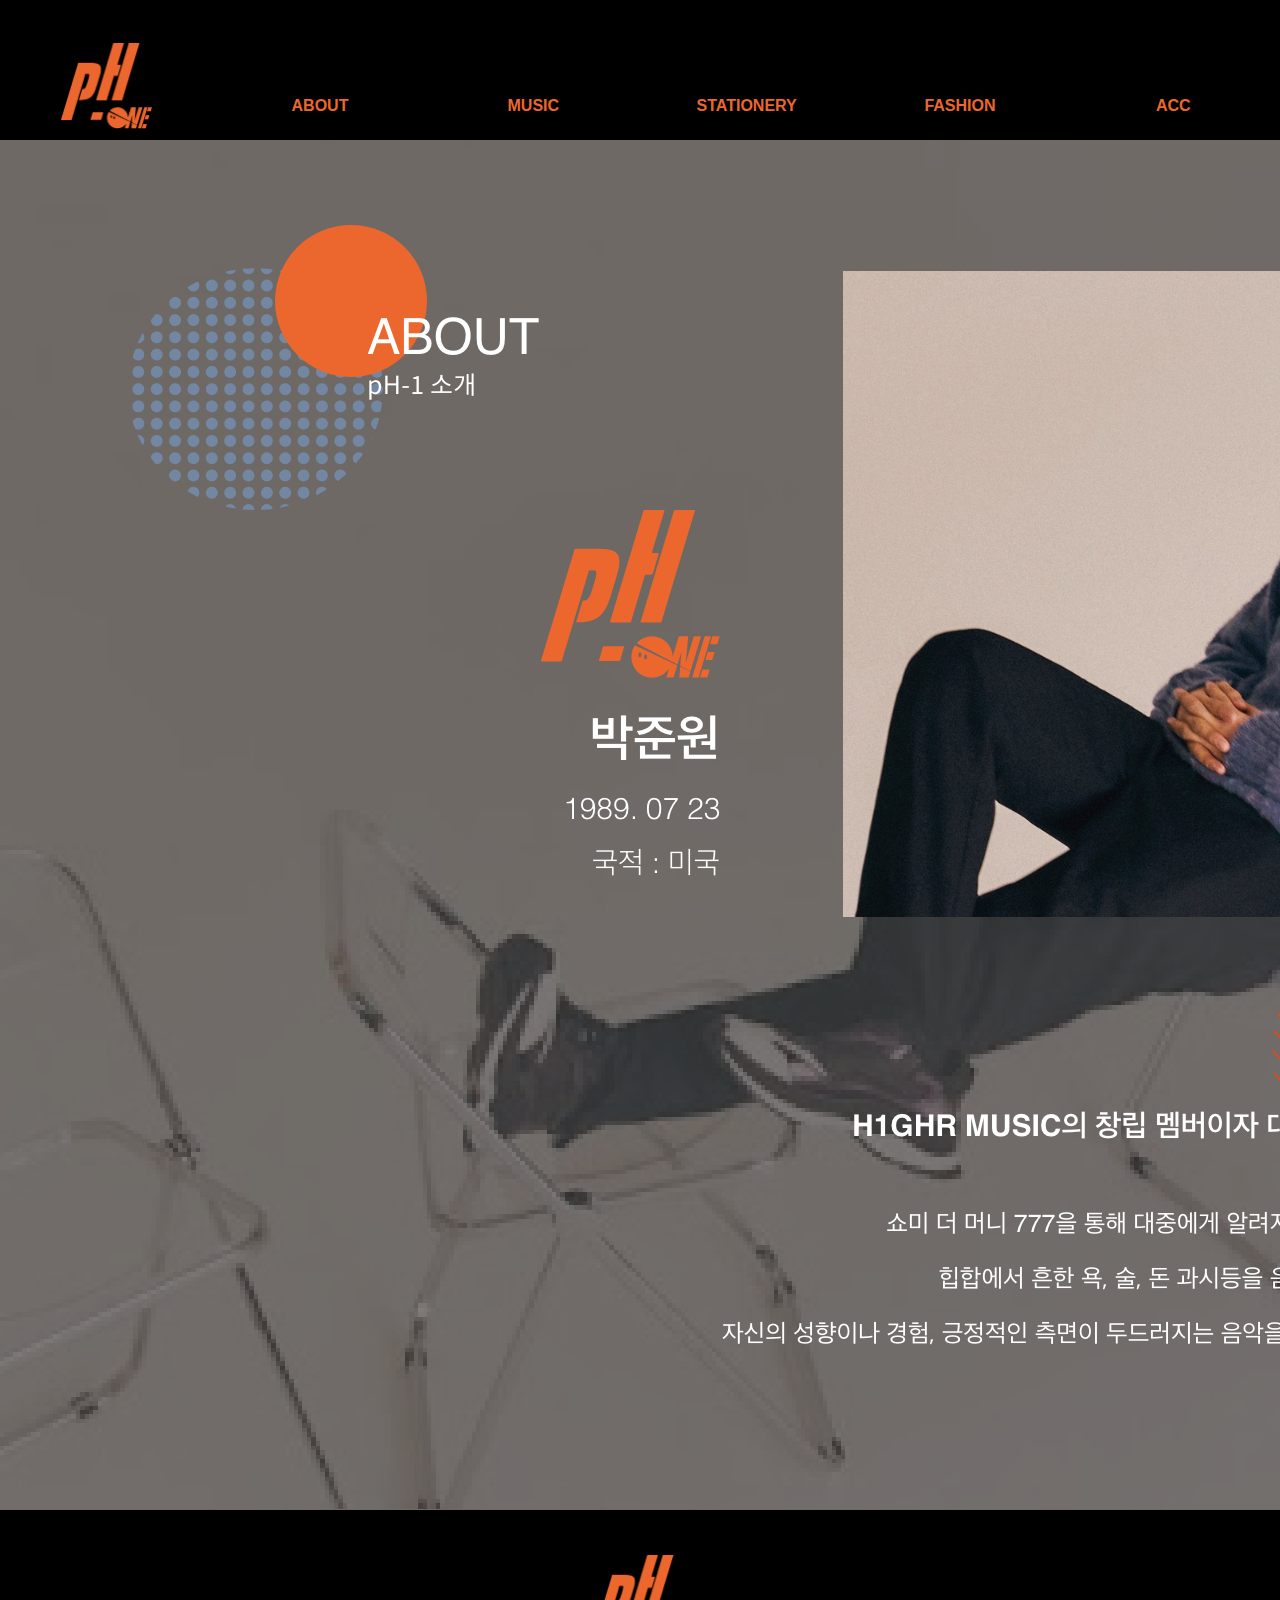
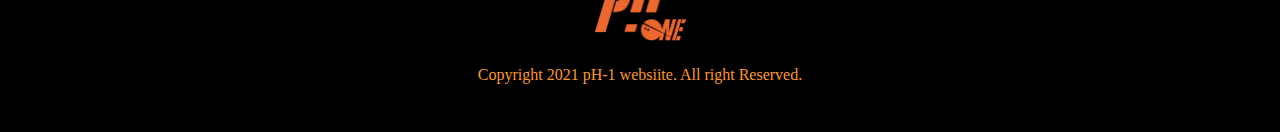
<file: sub1.html>
<!DOCTYPE html>
<html lang="ko" dir="ltr">
  <head>
    <meta charset="utf-8">
    <title>pH-1 ABOUT</title>
    <link rel="stylesheet" href="master1.css">
    <link rel = "preconnect"href = "https://fonts.gstatic.com">
<link href = "https://fonts.googleapis.com/css2? family = Noto + Sans & display = swap"rel = "스타일 시트">
  </head>

  <body>
    <header>
      <nav>
      <ul>
        <li><a href="index.html"><img src="img/00_01.png" alt="pH-1의 로고" width="91px" height="86px"></a></li>
        <li class="top_padding">
        <a href="sub1.html">ABOUT</a></li>
        <li class="top_padding"> <a href="sub2.html"> MUSIC</a></li>
        <li class="top_padding"> <a href="sub3.html">STATIONERY</a></li>
        <li class="top_padding"> <a href="sub4.html">FASHION</a></li>
        <li class="top_padding"> <a href="sub5.html">ACC</a></li>
      </ul>
      </nav>
      </header>


    <section>
      <div class="promotion">
          <div class="prom_img">
            <img src="img/01_01.png">
          <div class="prom1_img">
            <img src="img/01_03.png" alt="">
            <div class="prom2_img">
              <img src="img/01_04.png" alt="">

            </div>

          </div>
          </div>
      </div>

    </section>

    <footer>
    <div class="footer_img">
      <img src="img/00_01.png" alt="pH-1의 로고" width="91px" height="86px">
    </div>
    <div class="footer_text">
      Copyright 2021 pH-1 websiite. All right Reserved.
    </div>
    </footer>
  </body>
</html>
</file>
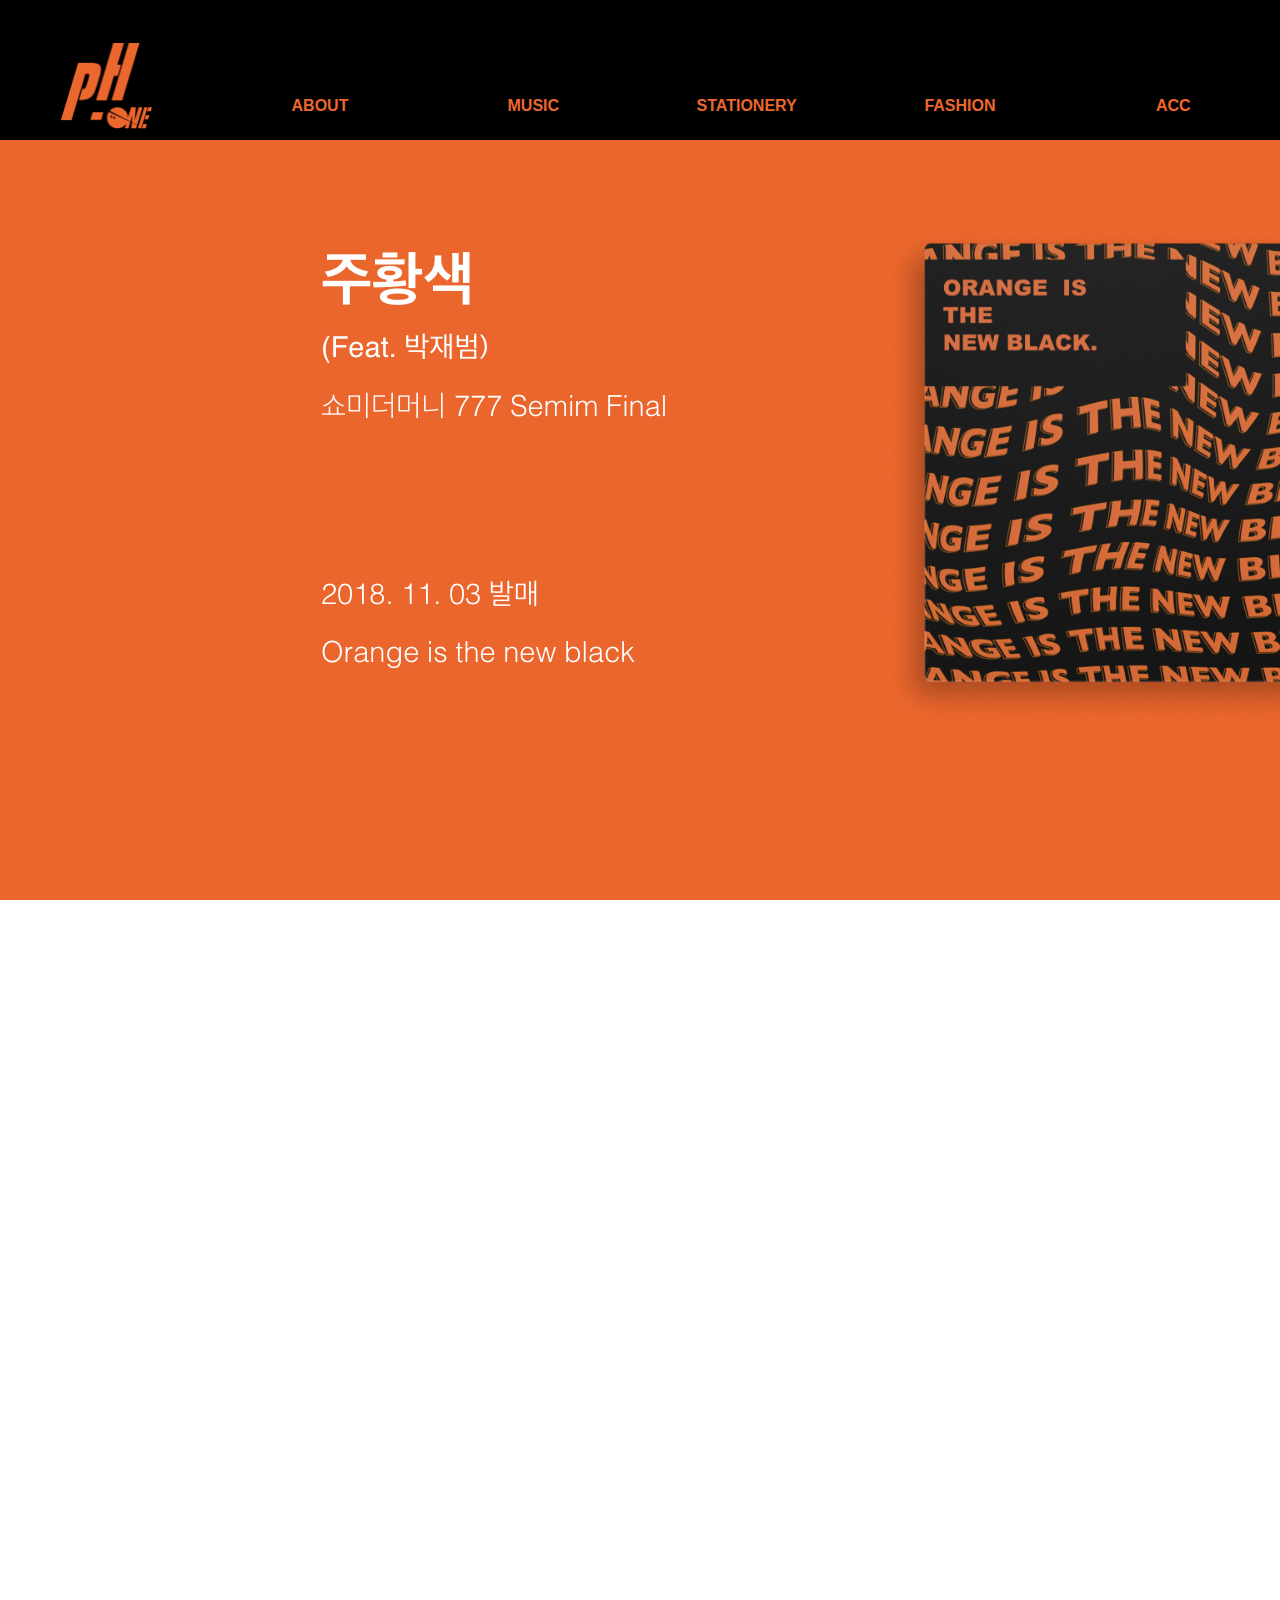
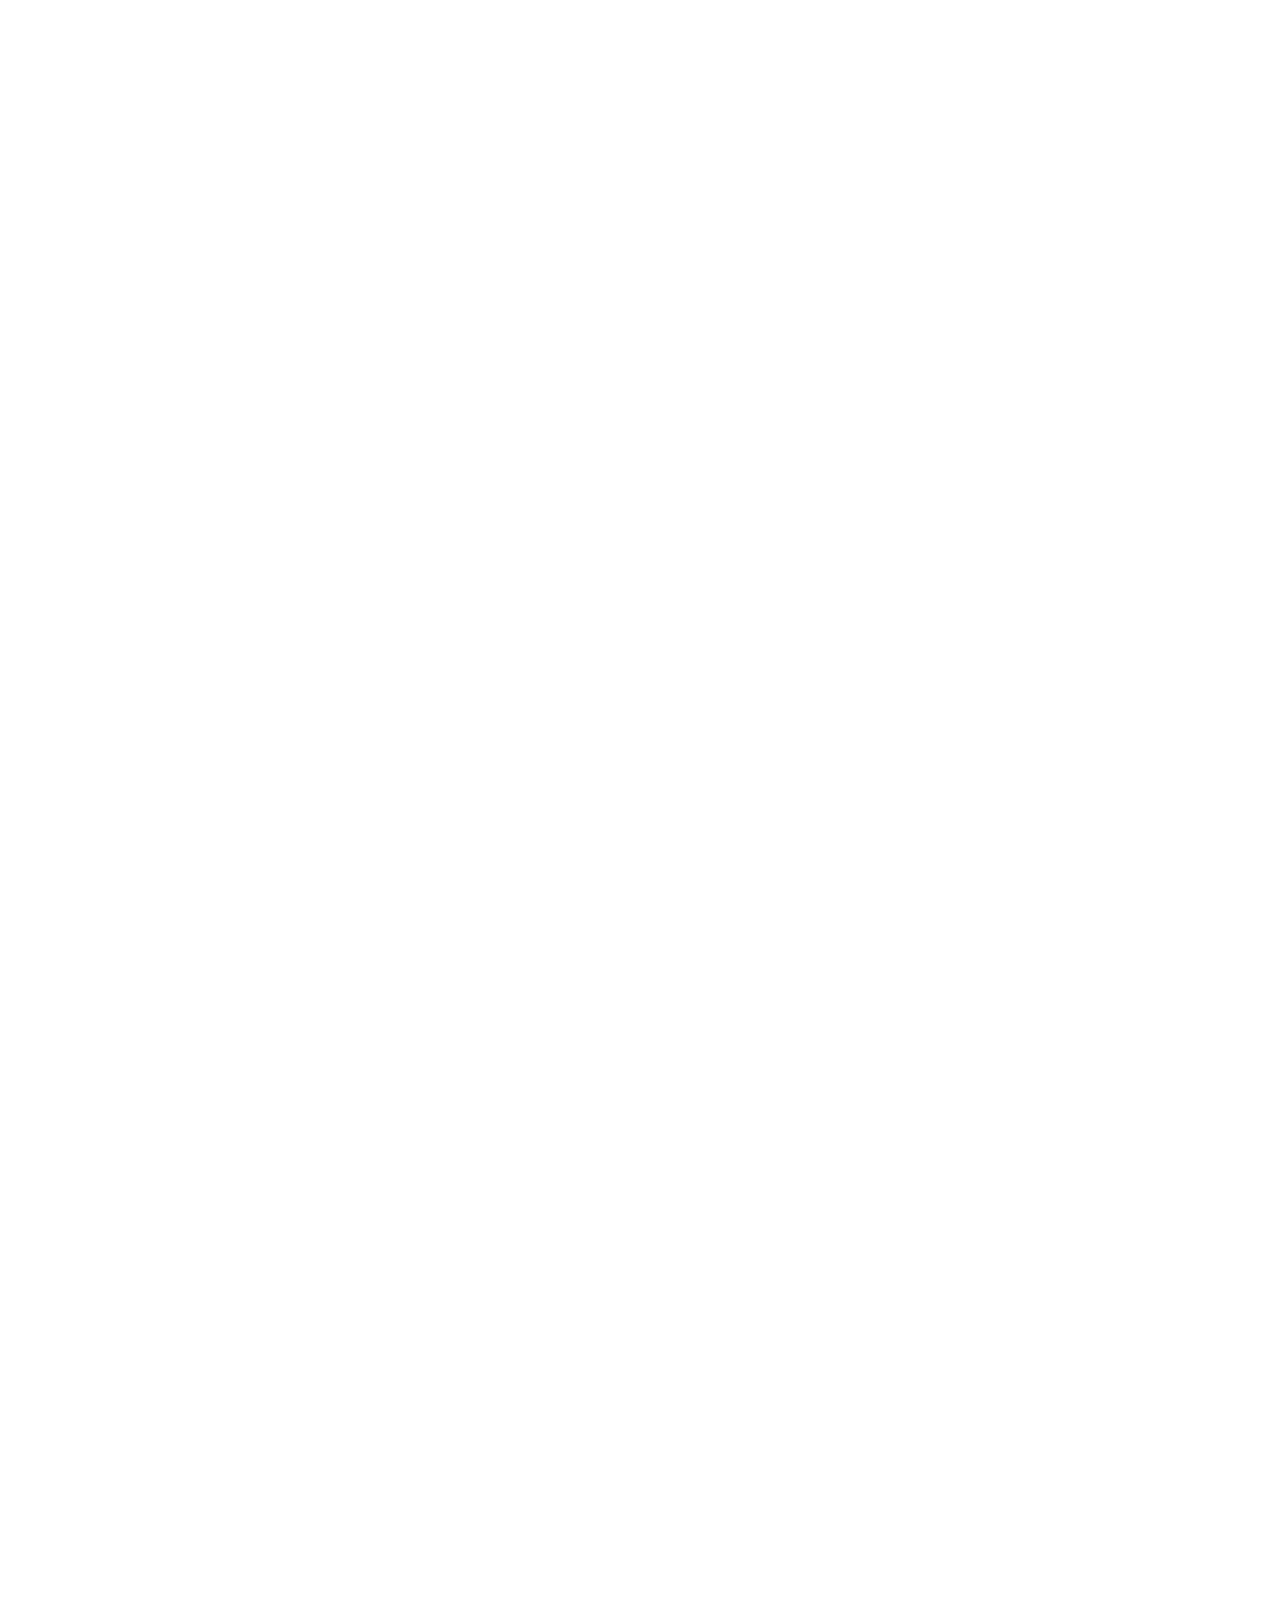
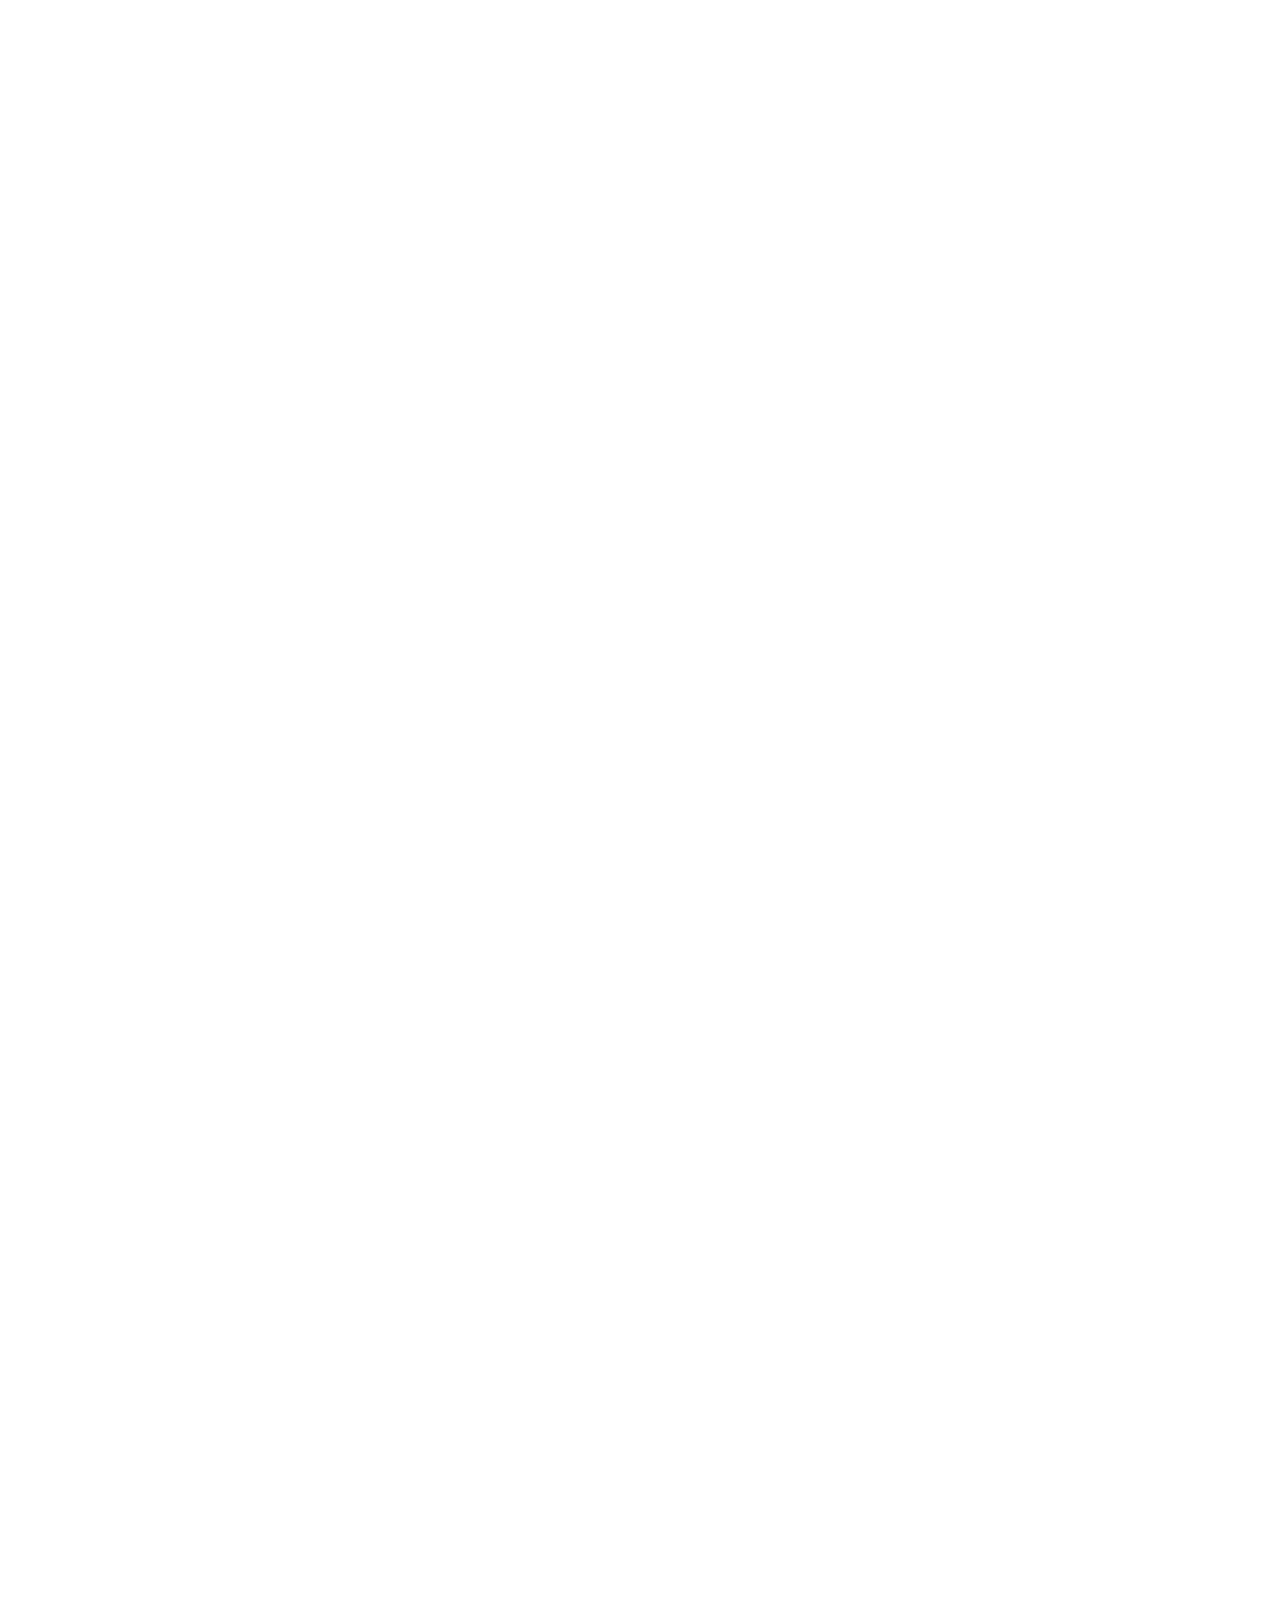
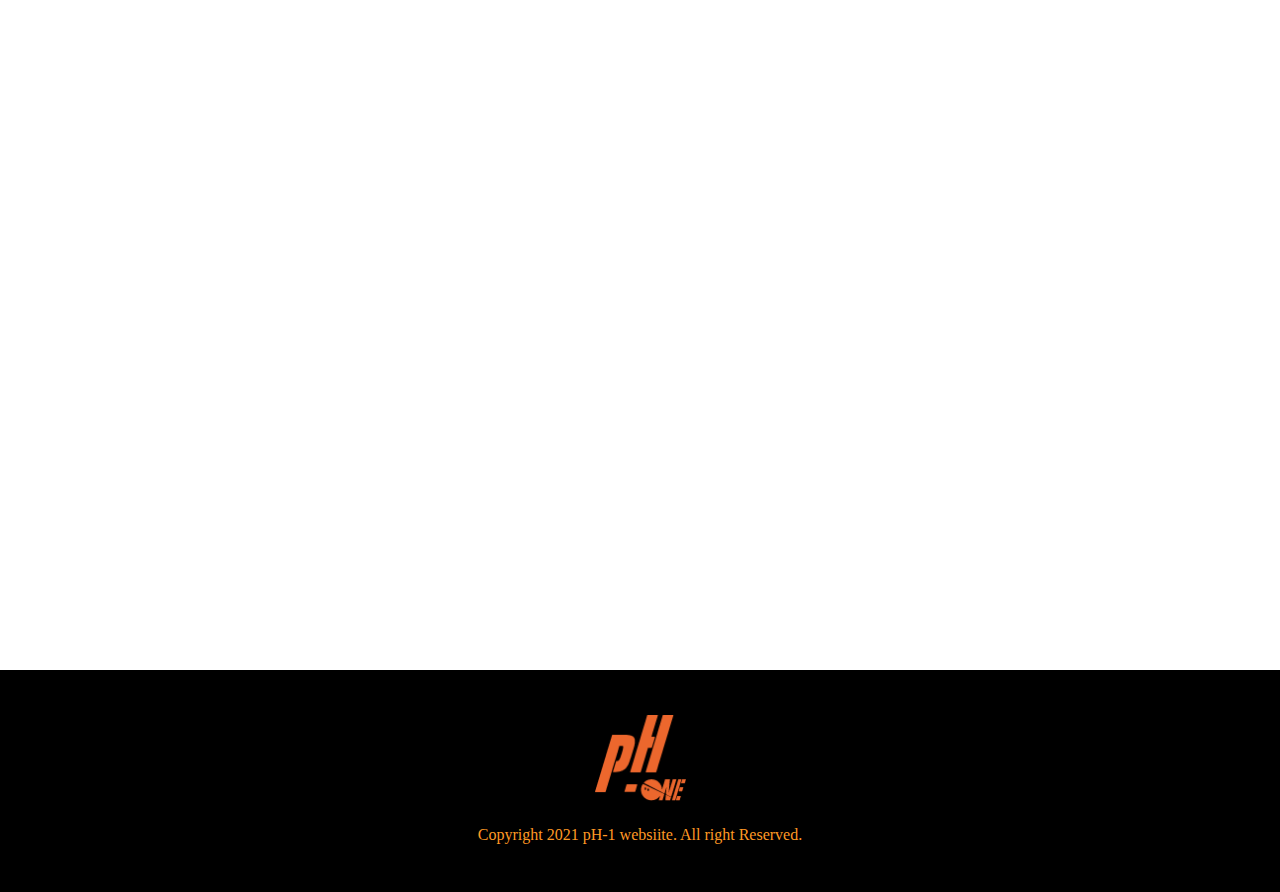
<file: sub2.html>
<!DOCTYPE html>
<html lang="ko" dir="ltr">
  <head>
    <meta charset="utf-8">
    <title>pH-1 MUSIC</title>
    <link rel="stylesheet" href="master1.css">
    <link rel = "preconnect"href = "https://fonts.gstatic.com">
  <link href = "https://fonts.googleapis.com/css2? family = Noto + Sans & display = swap"rel = "스타일 시트">
  </head>

  <body>
    <header>
      <nav>
      <ul>
        <li><a href="index.html"><img src="img/00_01.png" alt="pH-1의 로고" width="91px" height="86px"></a></li>
        <li class="top_padding">
        <a href="sub1.html">ABOUT</a></li>
        <li class="top_padding"> <a href="sub2.html"> MUSIC</a></li>
        <li class="top_padding"> <a href="sub3.html">STATIONERY</a></li>
        <li class="top_padding"> <a href="sub4.html">FASHION</a></li>
        <li class="top_padding"> <a href="sub5.html">ACC</a></li>
      </ul>
      </nav>
      </header>


    <section>
<a name="orange"><div class="cont cont1"></a>
</div>
<a name="nerdy"><div class="cont cont2"></a>
</div>
<a name="like"><div class="cont cont3"></a>
</div>
<a name="home"><div class="cont cont4"></a>
</div>
<a name="summer"><div class="cont cont5"></a>
</div>
    </section>

    <footer>
      <div class="footer_img">
        <img src="img/00_01.png" alt="pH-1의 로고" width="91px" height="86px">
      </div>
      <div class="footer_text">
        Copyright 2021 pH-1 websiite. All right Reserved.
      </div>
    </footer>
  </body>
</html>
</file>
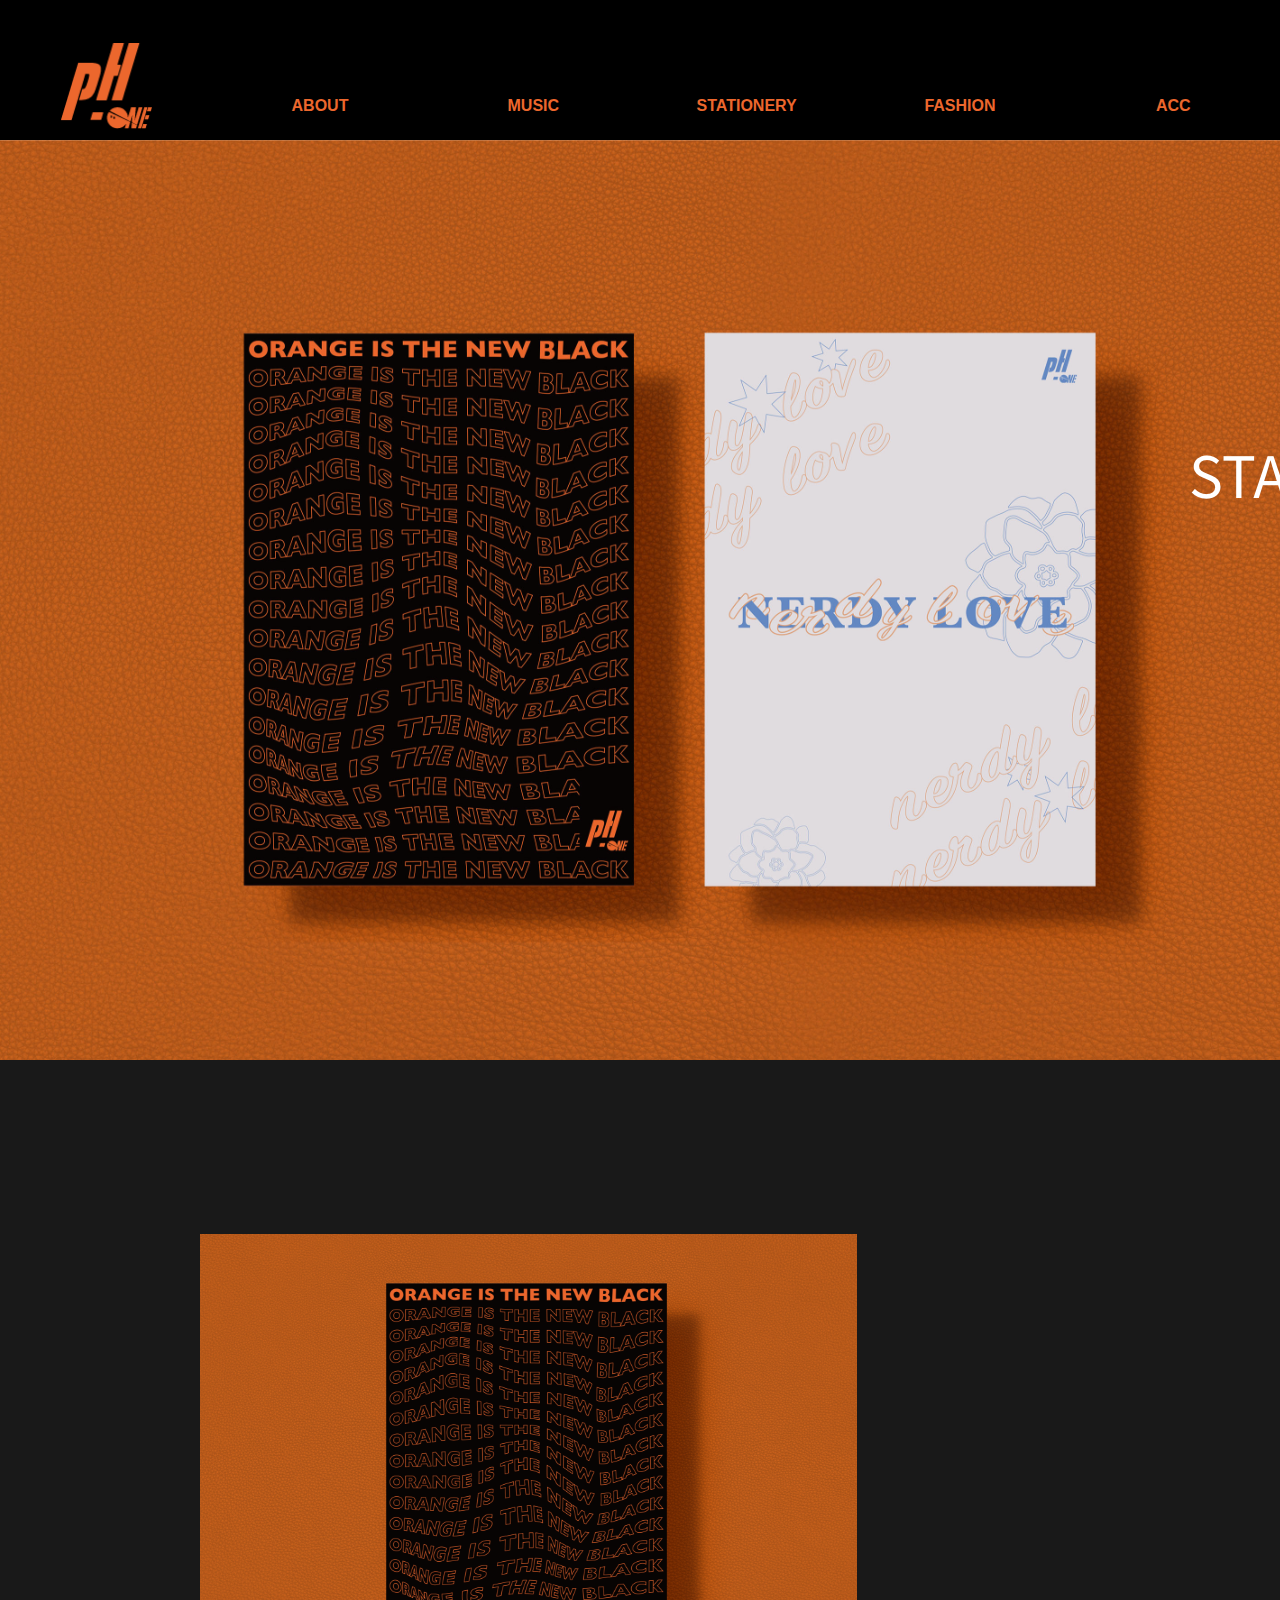
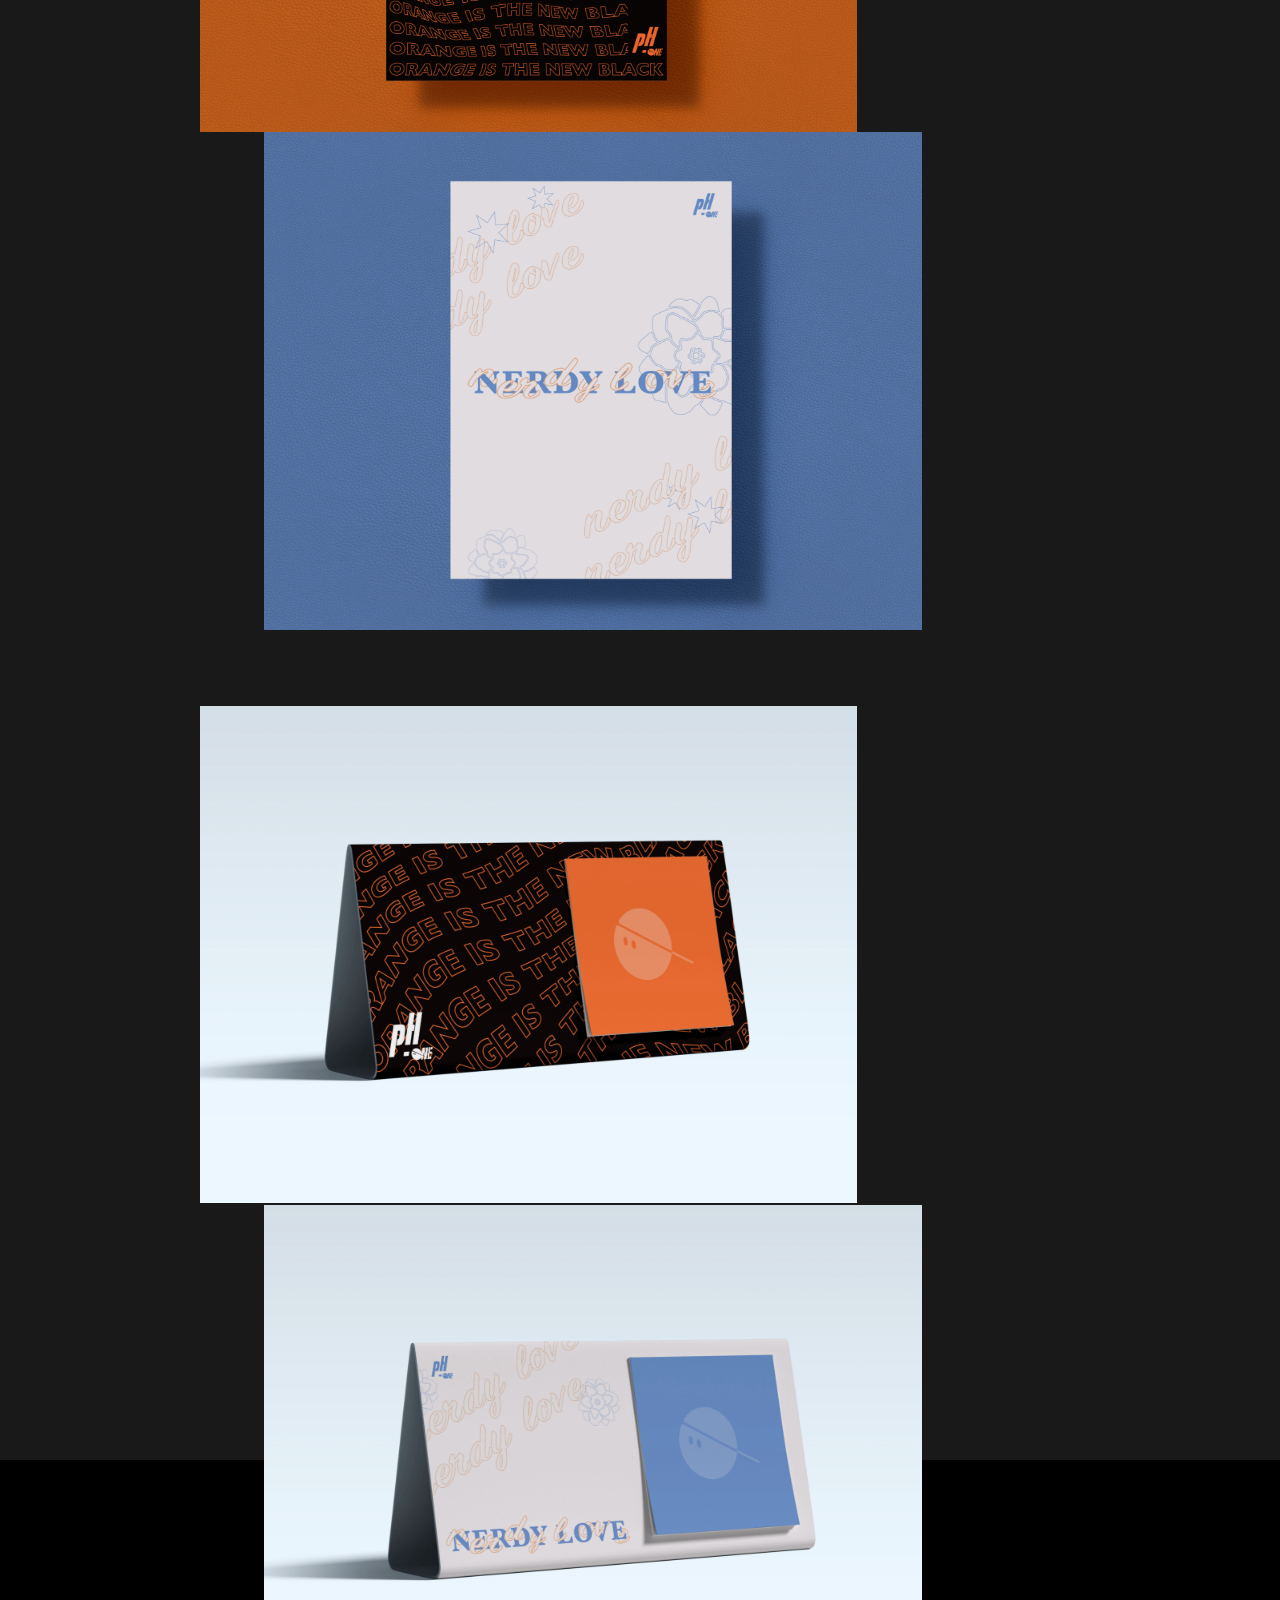
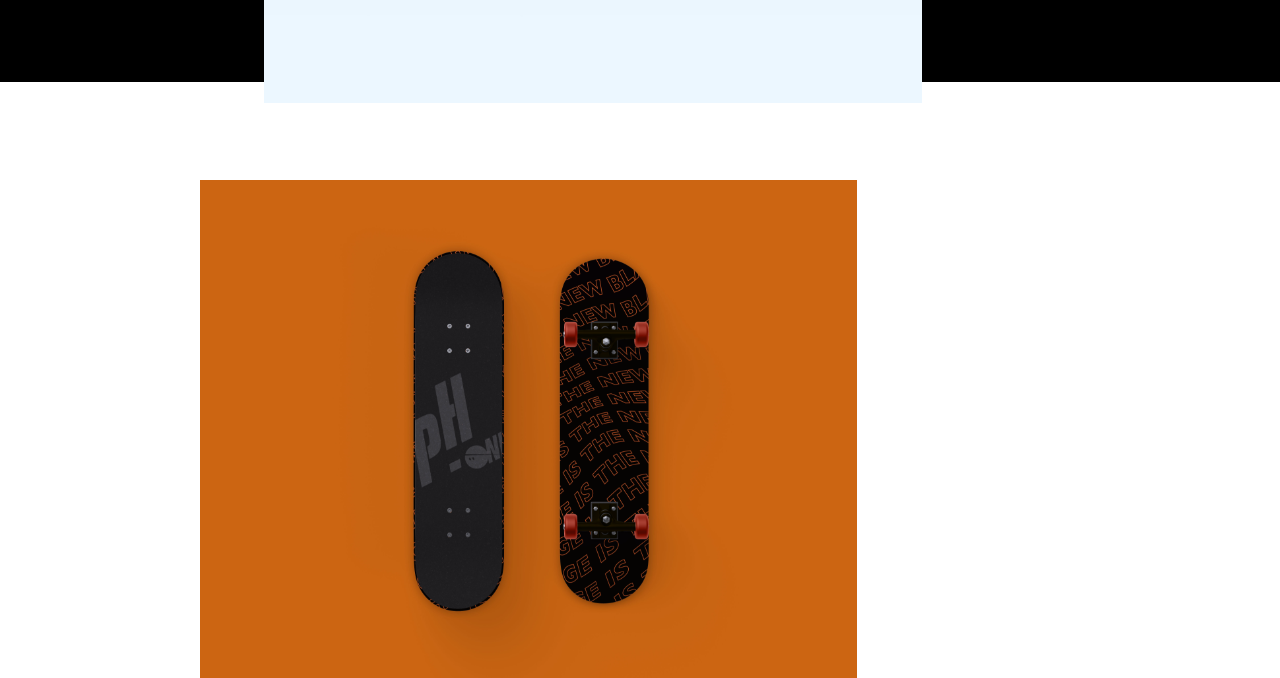
<file: sub3.html>
<!DOCTYPE html>
<html lang="ko" dir="ltr">
  <head>
    <meta charset="utf-8">
    <title>pH-1 STATIONERY</title>
    <link rel="stylesheet" href="master2.css">
    <link rel = "preconnect"href = "https://fonts.gstatic.com">
  <link href = "https://fonts.googleapis.com/css2? family = Noto + Sans & display = swap"rel = "스타일 시트">
  </head>

  <body>
    <header>
      <nav>
      <ul>
        <li><a href="index.html"><img src="img/00_01.png" alt="pH-1의 로고" width="91px" height="86px"></a></li>
        <li class="top_padding">
        <a href="sub1.html">ABOUT</a></li>
        <li class="top_padding"> <a href="sub2.html"> MUSIC</a></li>
        <li class="top_padding"> <a href="sub3.html">STATIONERY</a></li>
        <li class="top_padding"> <a href="sub4.html">FASHION</a></li>
        <li class="top_padding"> <a href="sub5.html">ACC</a></li>
      </ul>
      </nav>
      </header>
    <section>
<div class="promotion">
  <div class="prom_img">
    </div>
</div>

<div class="cont1">
  <div class="cont1_img">
    <img src="img/03_03.png" onmouseover="this.src='img/03_08.png'" onmouseout="this.src='img/03_03.png'">
    </div>
    <div class="cont2_img">
    <img src="img/03_04.png" onmouseover="this.src='img/03_09.png'" onmouseout="this.src='img/03_04.png'">
    </div>
<div class="cont3_img">
<img src="img/03_05.png" onmouseover="this.src='img/03_05_05.png'" onmouseout="this.src='img/03_05.png'">
</div>
<div class="cont4_img">
  <img src="img/03_06.png" onmouseover="this.src='img/03_06_06.png'" onmouseout="this.src='img/03_06.png'">
</div>
<div class="cont5_img">
  <img src="img/03_07.png" onmouseover="this.src='img/03_07_07.png'" onmouseout="this.src='img/03_07.png'">

</div>
  </div>

</div>

    </section>

    <footer>
      <div class="footer_img">
        <img src="img/00_01.png" alt="pH-1의 로고" width="91px" height="86px">
      </div>
      <div class="footer_text">
        Copyright 2021 pH-1 websiite. All right Reserved.
      </div>
    </footer>
  </body>
</html>
</file>
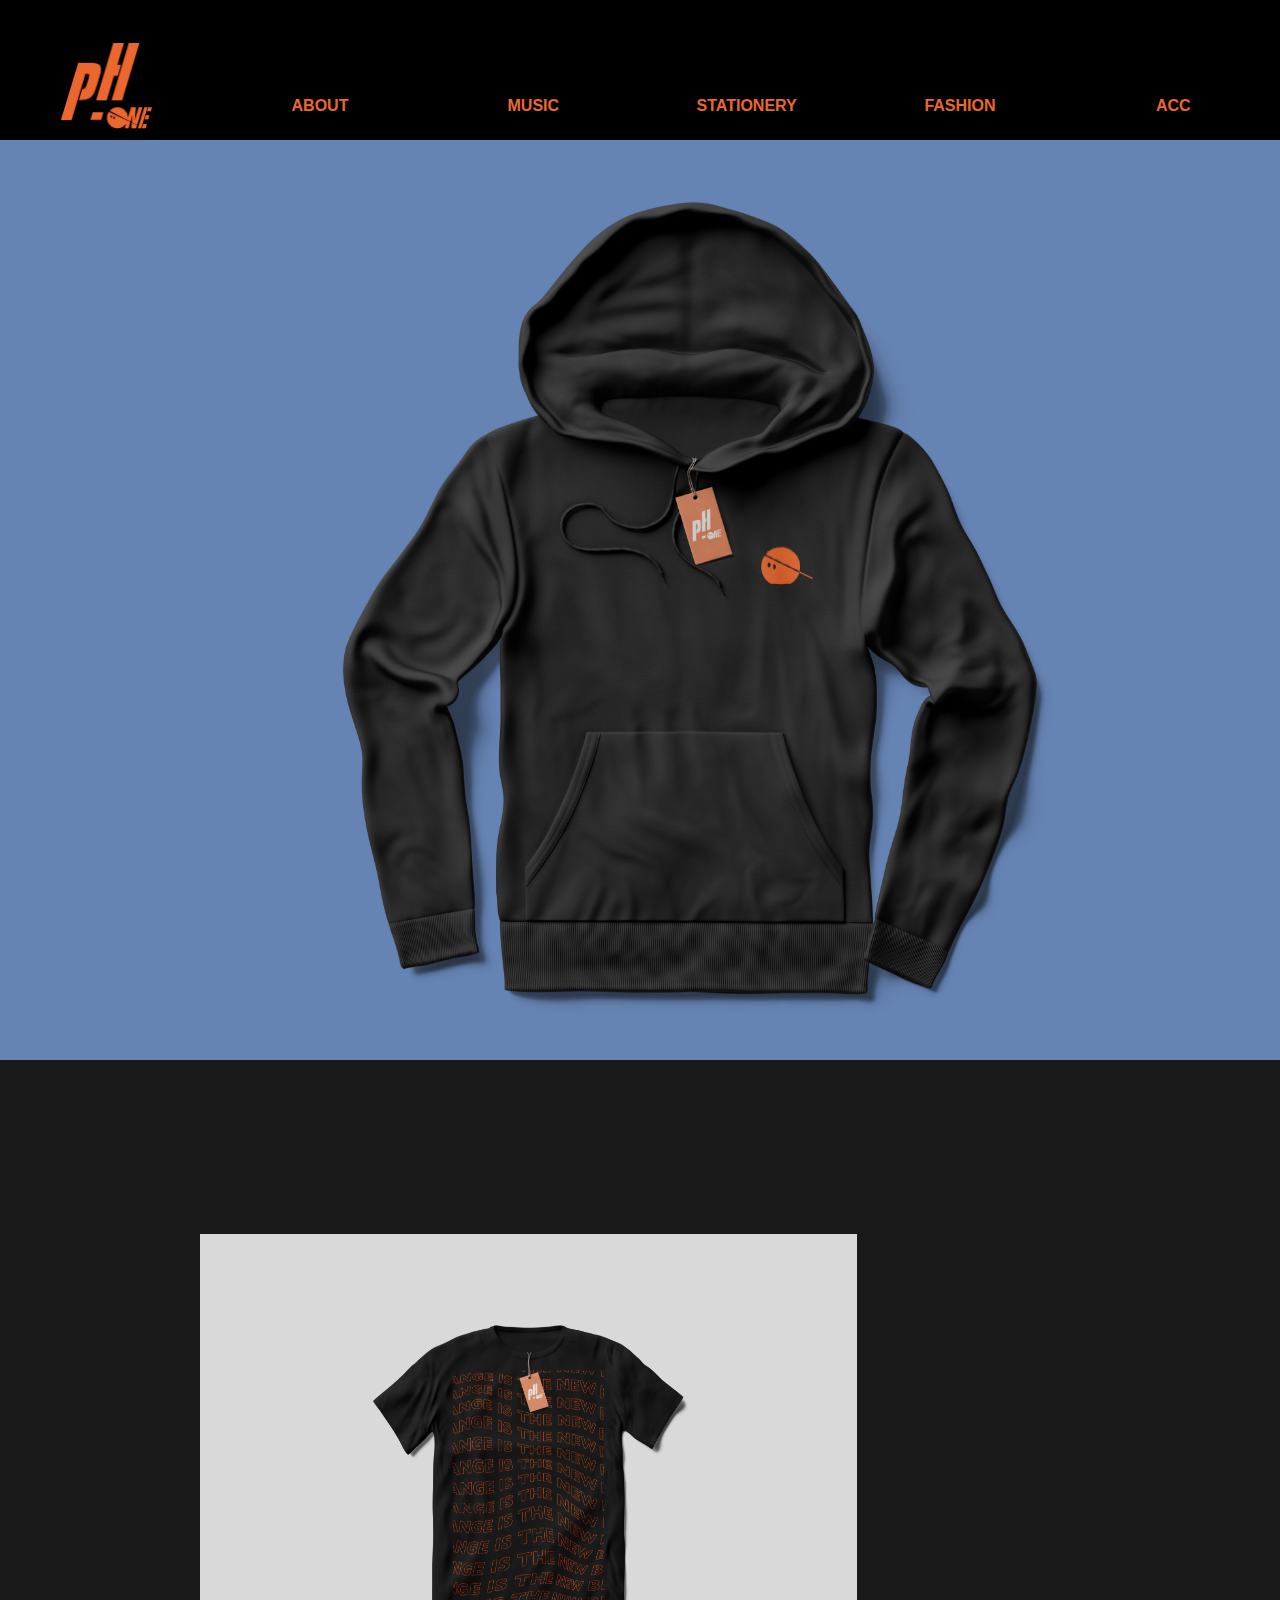
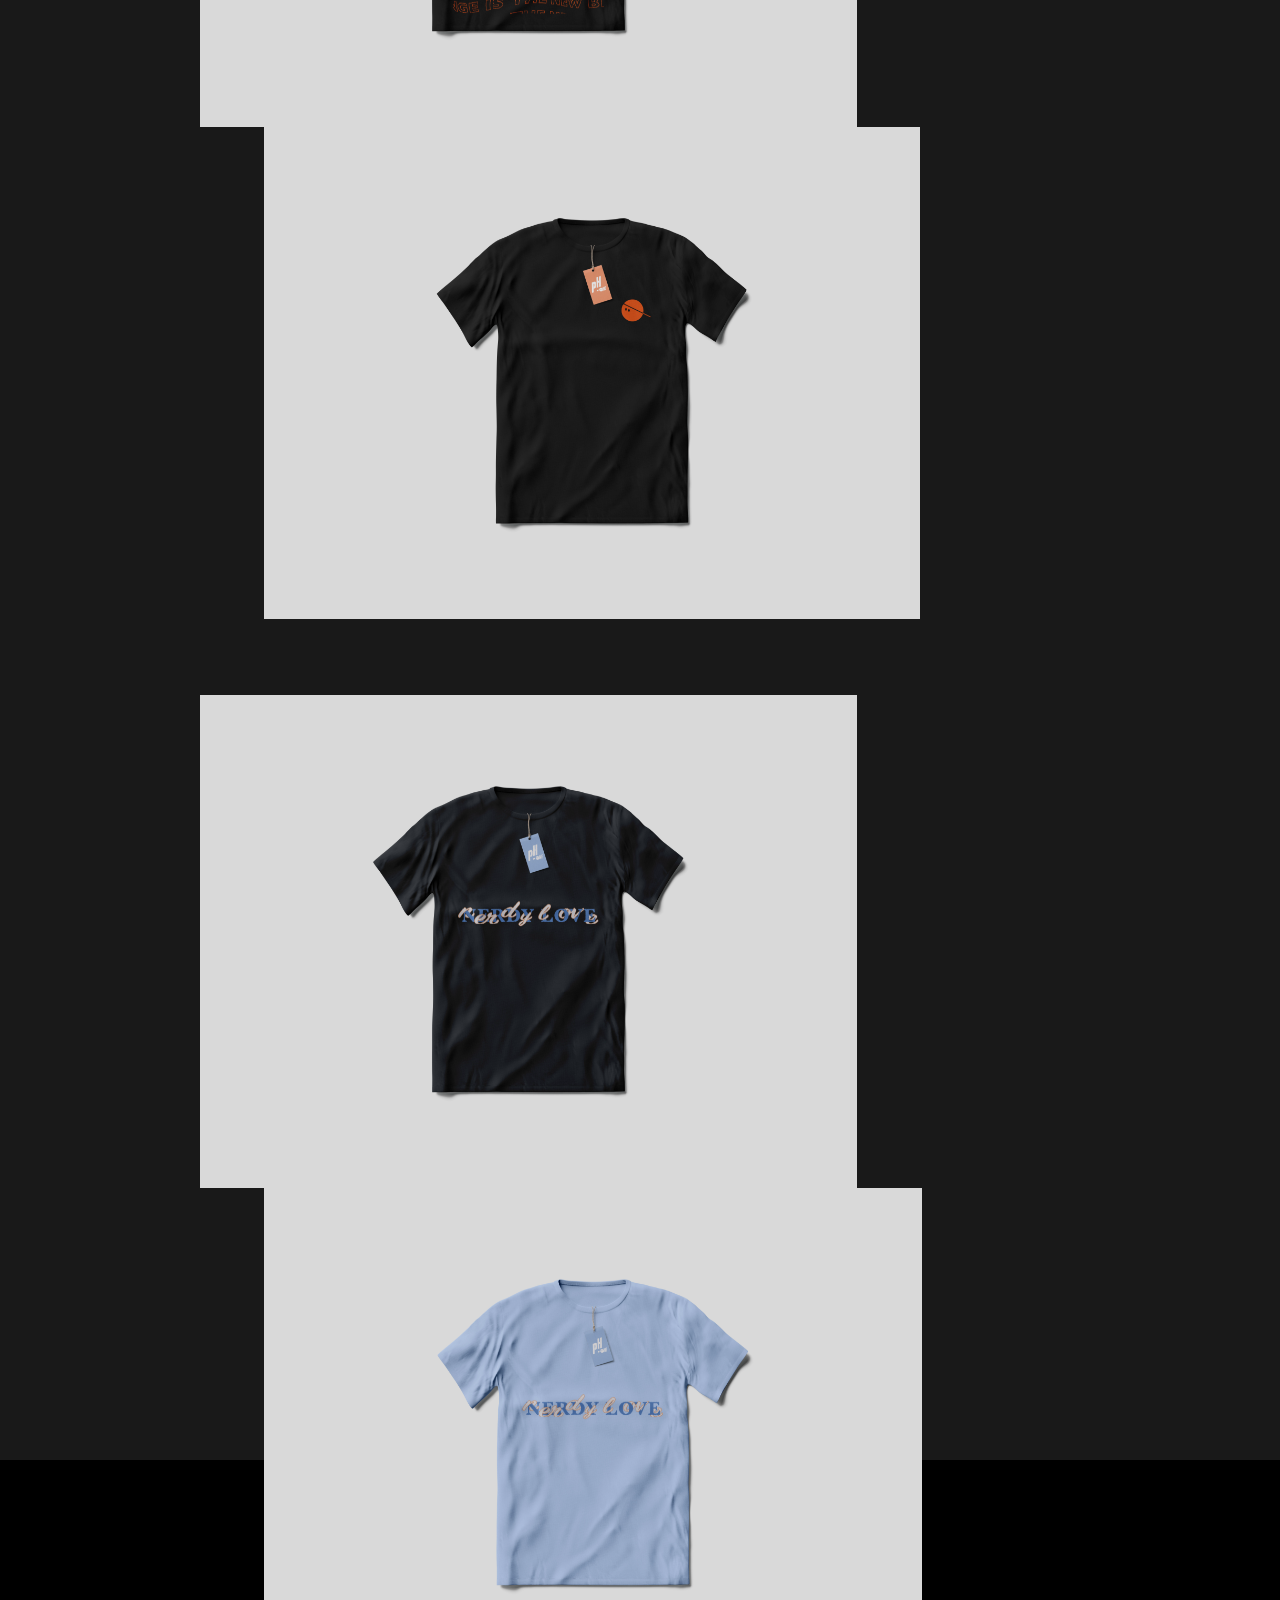
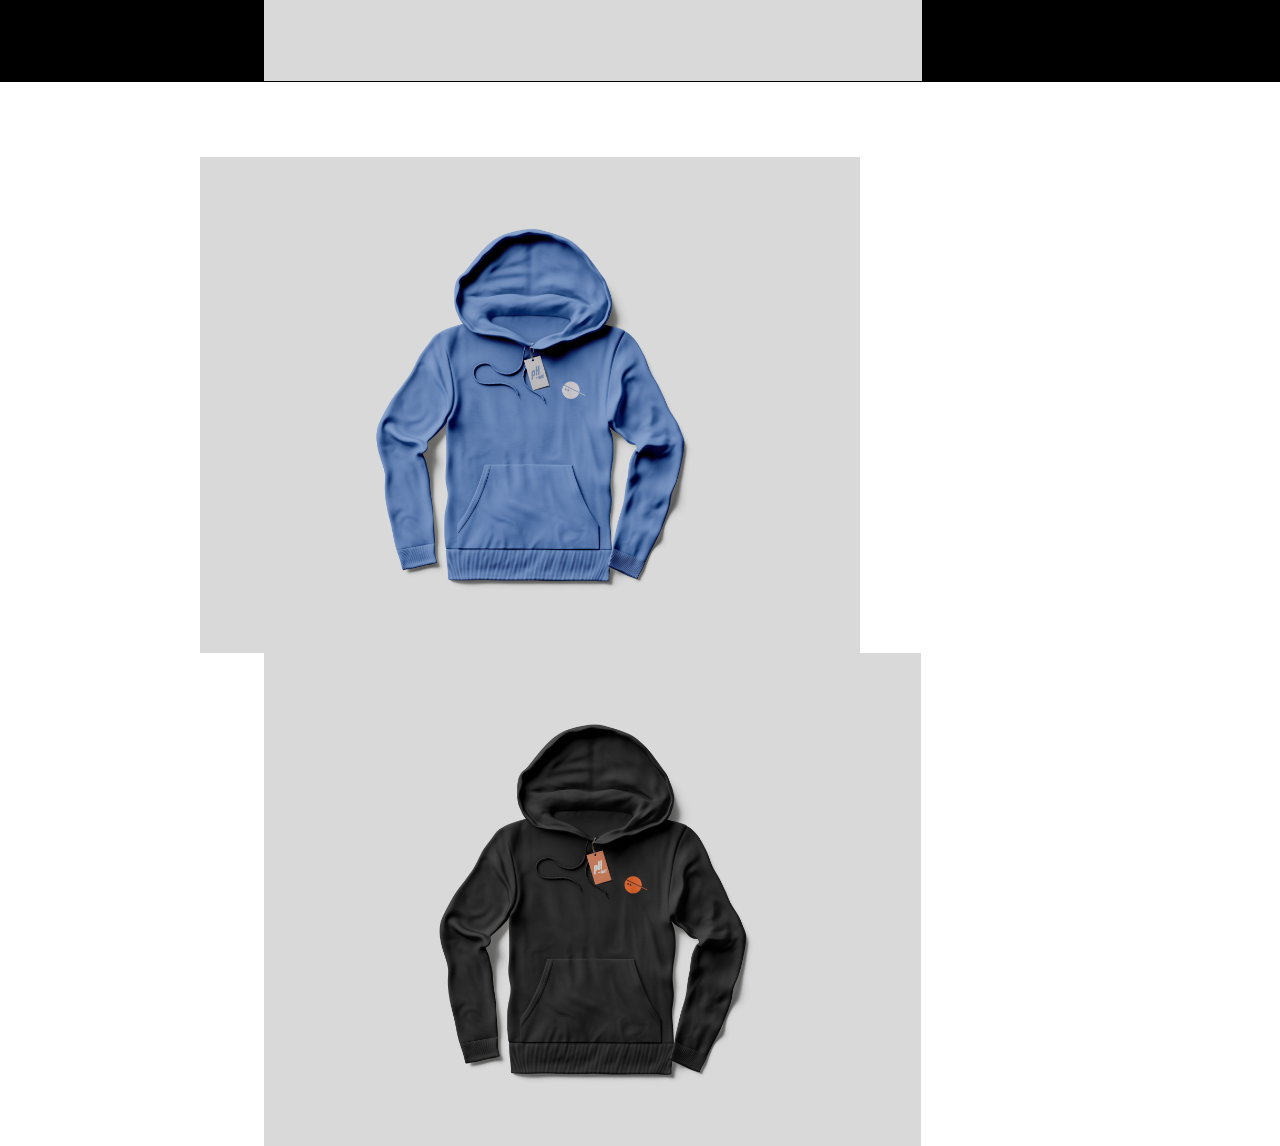
<file: sub4.html>
<!DOCTYPE html>
<html lang="ko" dir="ltr">
  <head>
    <meta charset="utf-8">
    <title>pH-1 FASHION</title>
    <link rel="stylesheet" href="master2.css">
    <link rel = "preconnect"href = "https://fonts.gstatic.com">
    <link href = "https://fonts.googleapis.com/css2? family = Noto + Sans & display = swap"rel = "스타일 시트">
    </head>
  <body>
    <header>
      <nav>
      <ul>
        <li><a href="index.html"><img src="img/00_01.png" alt="pH-1의 로고" width="91px" height="86px"></a></li>
        <li class="top_padding">
        <a href="sub1.html">ABOUT</a></li>
        <li class="top_padding"> <a href="sub2.html"> MUSIC</a></li>
        <li class="top_padding"> <a href="sub3.html">STATIONERY</a></li>
        <li class="top_padding"> <a href="sub4.html">FASHION</a></li>
        <li class="top_padding"> <a href="sub5.html">ACC</a></li>
      </ul>
      </nav>
      </header>

    <section>
<div class="promotion2">
  <div class="prom_img">
    </div>
</div>

<div class="cont1">
  <div class="cont1_img">
    <img src="img/04_03.png" onmouseover="this.src='img/04_03_03.png'" onmouseout="this.src='img/04_03.png'">
    </div>
    <div class="cont2_img">
    <img src="img/04_04.png" onmouseover="this.src='img/04_04_04.png'" onmouseout="this.src='img/04_04.png'">
    </div>
<div class="cont3_img">
<img src="img/04_05.png" onmouseover="this.src='img/04_05_05.png'" onmouseout="this.src='img/04_05.png'">
</div>
<div class="cont4_img">
  <img src="img/04_06.png" onmouseover="this.src='img/04_06_06.png'" onmouseout="this.src='img/04_06.png'">
</div>
<div class="cont5_img">
  <img src="img/04_07.png" onmouseover="this.src='img/04_07_07.png'" onmouseout="this.src='img/04_07.png'">
</div>
<div class="cont6_img">
  <img src="img/04_08.png" onmouseover="this.src='img/04_08_08.png'" onmouseout="this.src='img/04_08.png'">
</div>
  </div>


    </section>

    <footer>
      <div class="footer_img">
        <img src="img/00_01.png" alt="pH-1의 로고" width="91px" height="86px">
      </div>
      <div class="footer_text">
        Copyright 2021 pH-1 websiite. All right Reserved.
      </div>
    </footer>
  </body>
</html>
</file>
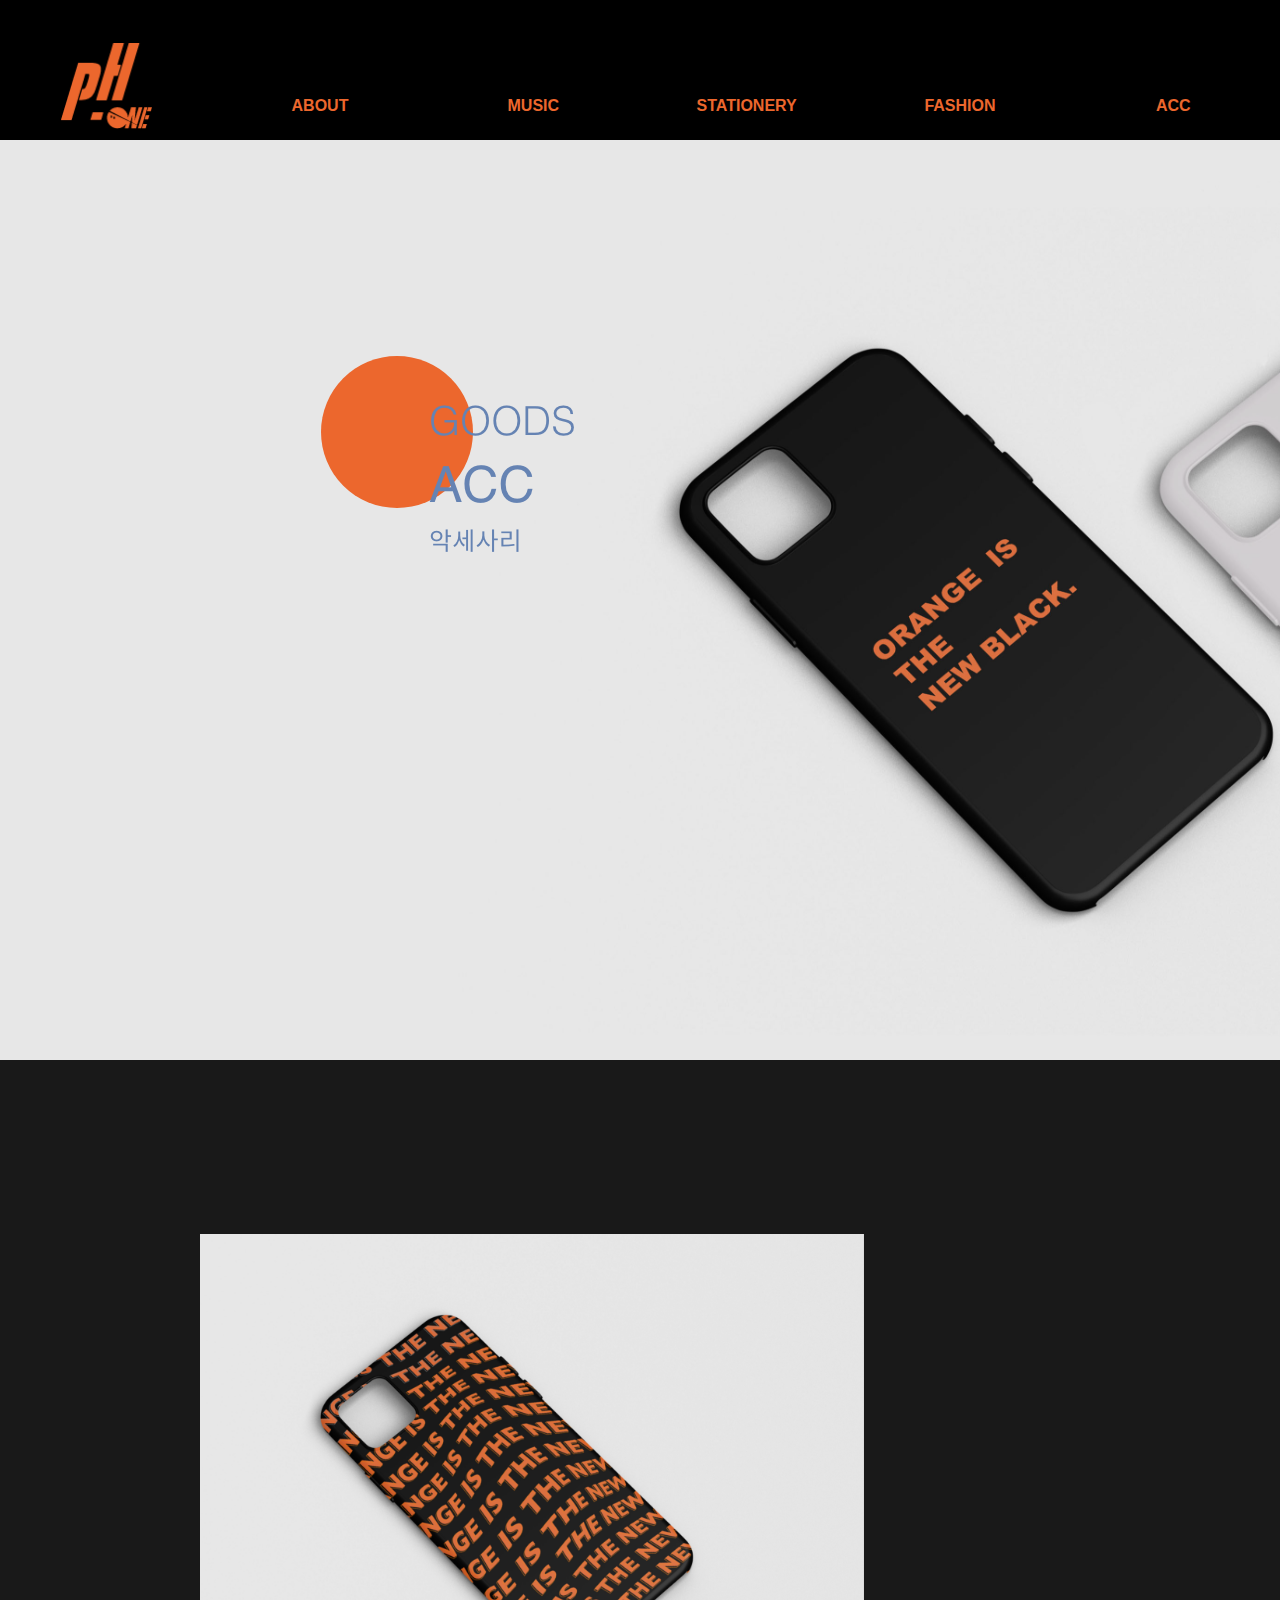
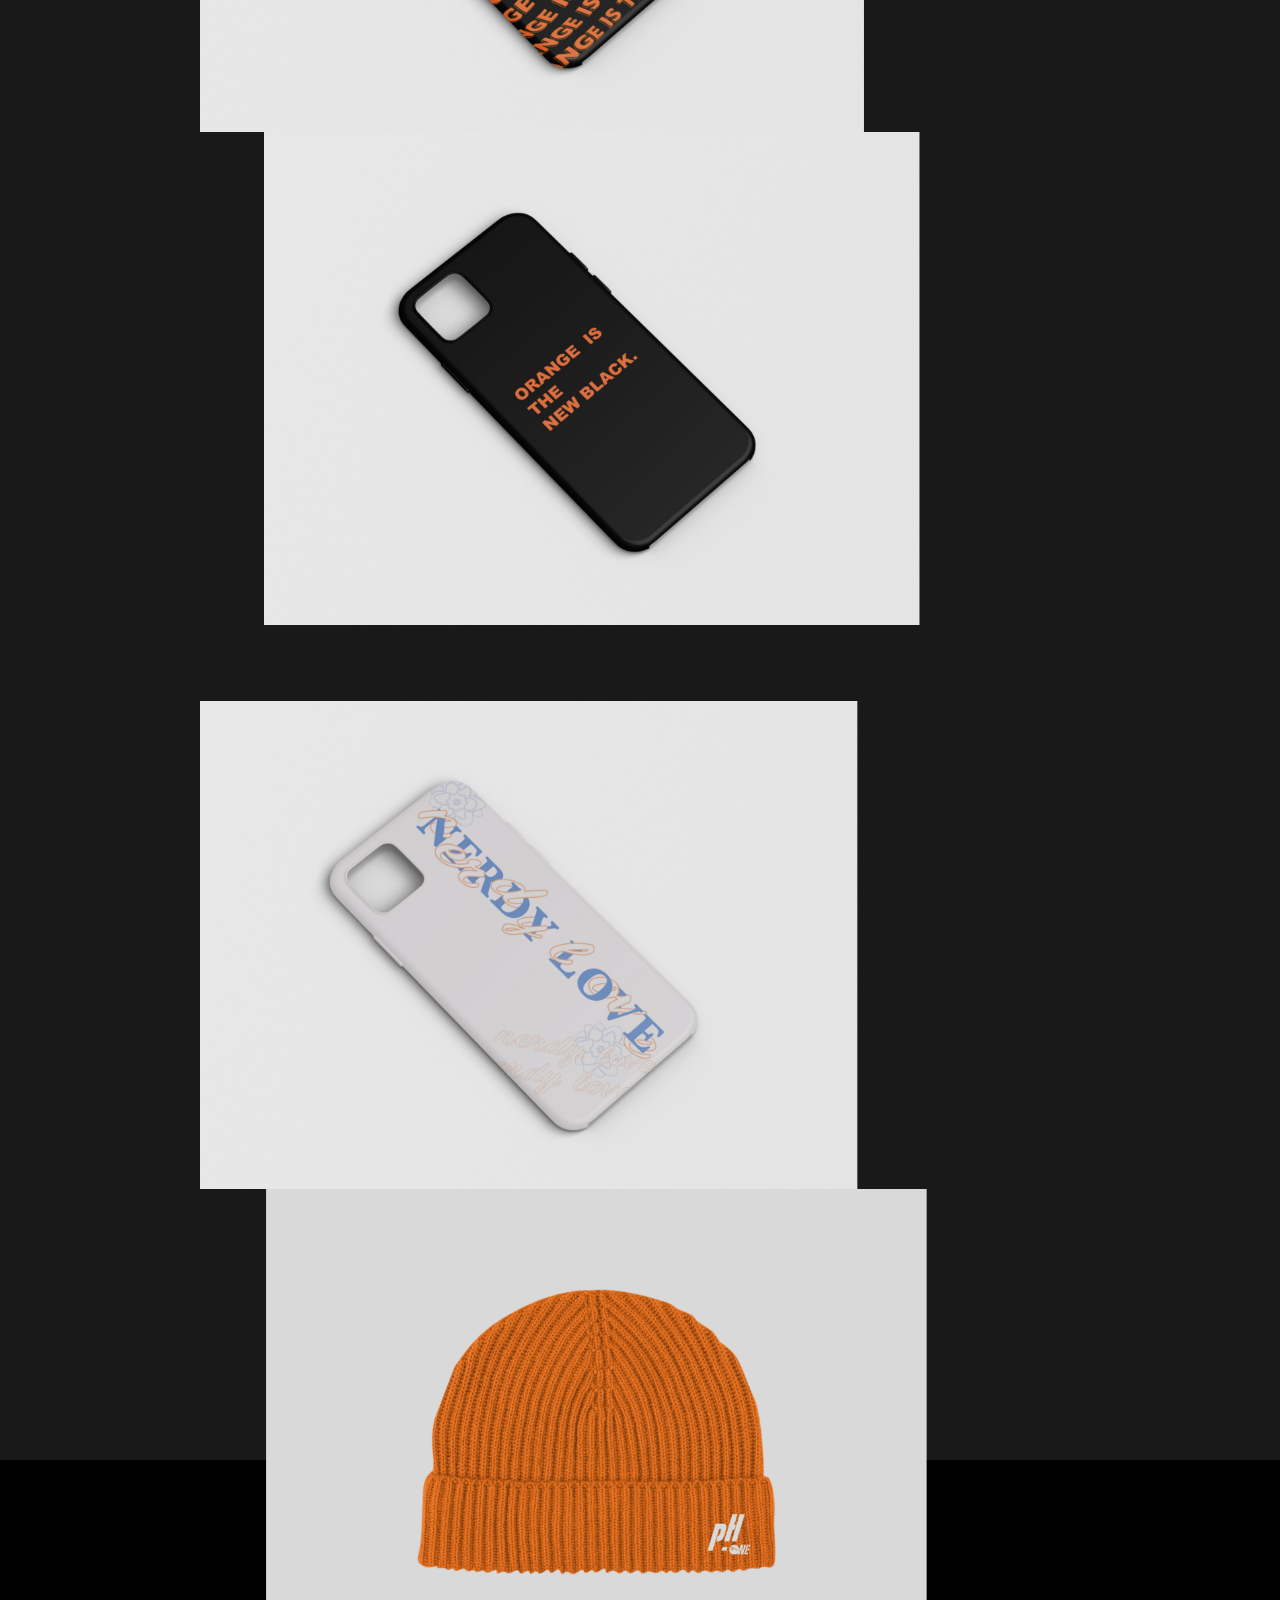
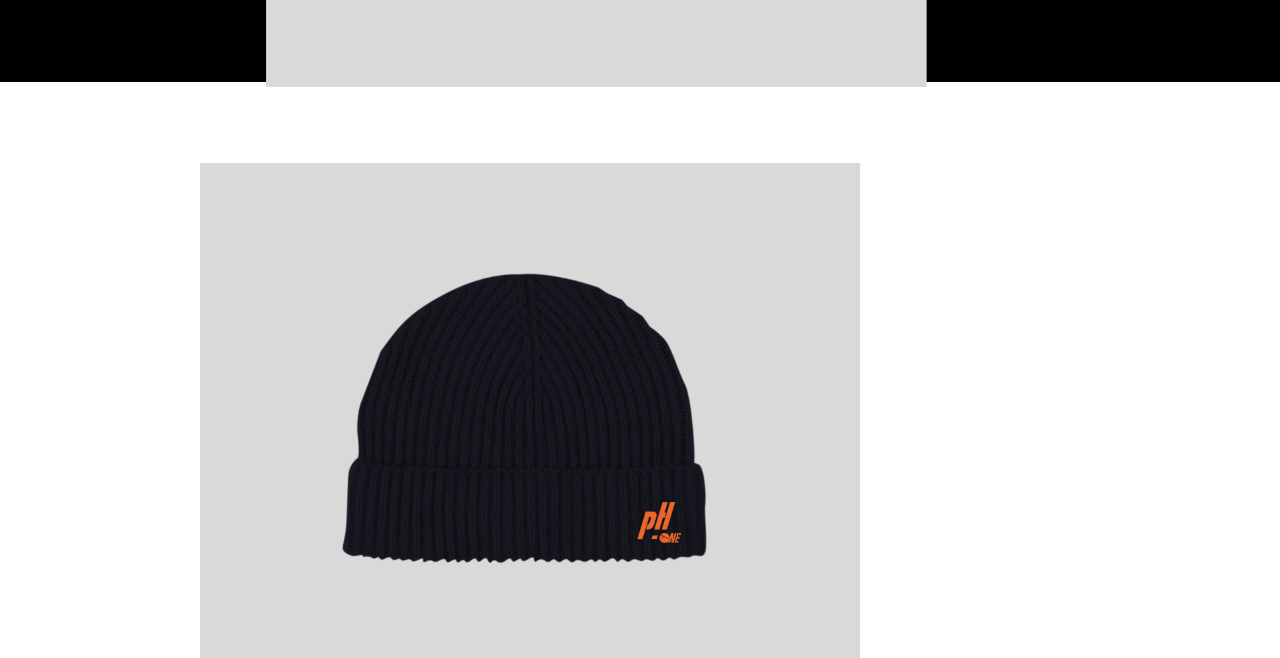
<file: sub5.html>
<!DOCTYPE html>
<html lang="ko" dir="ltr">
  <head>
    <meta charset="utf-8">
    <title>pH-1 Acc</title>
    <link rel="stylesheet" href="master2.css">
    <link rel = "preconnect"href = "https://fonts.gstatic.com">
    <link href = "https://fonts.googleapis.com/css2? family = Noto + Sans & display = swap"rel = "스타일 시트">
    </head>
  <body>
    <header>
      <nav>
      <ul>
        <li><a href="index.html"><img src="img/00_01.png" alt="pH-1의 로고" width="91px" height="86px"></a></li>
        <li class="top_padding">
        <a href="sub1.html">ABOUT</a></li>
        <li class="top_padding"> <a href="sub2.html"> MUSIC</a></li>
        <li class="top_padding"> <a href="sub3.html">STATIONERY</a></li>
        <li class="top_padding"> <a href="sub4.html">FASHION</a></li>
        <li class="top_padding"> <a href="sub5.html">ACC</a></li>
      </ul>
      </nav>
      </header>

    <section>
  <div class="promotion3">
  <div class="prom_img">
    </div>
  </div>

  <div class="cont1">
  <div class="cont1_img">
    <img src="img/05_03.png" onmouseover="this.src='img/05_03_03.png'" onmouseout="this.src='img/05_03.png'">
    </div>
    <div class="cont2_img">
    <img src="img/05_04.png" onmouseover="this.src='img/05_04_04.png'" onmouseout="this.src='img/05_04.png'">
    </div>
  <div class="cont3_img">
  <img src="img/05_05.png" onmouseover="this.src='img/05_05_05.png'" onmouseout="this.src='img/05_05.png'">
  </div>
  <div class="cont4_img">
  <img src="img/05_06.png" onmouseover="this.src='img/05_06_06.png'" onmouseout="this.src='img/05_06.png'">
  </div>
  <div class="cont5_img">
  <img src="img/05_07.png" onmouseover="this.src='img/05_07_07.png'" onmouseout="this.src='img/05_07.png'">
  </div>
  </div>


    </section>

    <footer>
      <div class="footer_img">
        <img src="img/00_01.png" alt="pH-1의 로고" width="91px" height="86px">
      </div>
      <div class="footer_text">
        Copyright 2021 pH-1 websiite. All right Reserved.
      </div>
    </footer>
  </body>
</html>
</file>
<file: master1.css>
*{margin : 0px; padding: 0px; text-decoration: none;
  vertical-align: top;}


  header{width: 100%; height: 140px; background-color: #000000;
    display: flex;justify-content: center;align-items: center;}
  nav{width: 1280px; height: 145px;padding-top: 90px;border: 0px solid red;}

  nav > ul {display: grid;grid-template-columns:  1fr 1fr 1fr 1fr 1fr 1fr;
  height:86px;}
  nav > ul > li{ display: flex; justify-content: center;
    align-items: center; list-style: none;font-family: 'Noto Sans KR',
    sans-serif; font-weight: 700;}
    nav > ul > li > a{color: #EC672D;}
      nav > ul > li > a:hover{color: #6583B3;
        transform: scale(1.1); transition: 0.1s;}
    .top_padding{padding-top:40px;}


  .promotion{width: 100%;height: 1230px;padding-top: 140px;
    background-image: url('img/01_02.png');display: relative;}
  .prom_img{border: 0px solid red;position: absolute;display:
    inline-block;left: 10%;top: 25%;display:fixed;}
 .prom1_img{border: 0px solid red;position: absolute;display:
  inline-block;left: 100%;top: 100%;display:fixed;}
  .prom2_img{border: 0px solid red;position: absolute;display:
    inline-block;left: 100%;top: 100%;display:fixed;}

    footer{background-color: black; width: 100%;height: 222px;}
    .footer_img{display: flex;justify-content: center; padding-top: 45px;}
    .footer_text{display: flex; justify-content: center;color: #FF9924;
      padding-top: 25px;}

.cont{background-attachment: fixed;}
 .cont1{width: 100%;height: 1037px;background-image:
     url('img/02_01.png');padding-top: 145px;}
    .cont2{width: 100%;height: 1037px;background-image:
         url('img/02_02.png');}
     .cont3{width: 100%;height: 1037px;background-image:
             url('img/02_03.png');}
     .cont4{width: 100%;height: 1037px;background-image:
                 url('img/02_04.png');}
    .cont5{width: 100%;height: 1037px;background-image:
                             url('img/02_05.png');}
</file>
<file: master2.css>
*{margin : 0px; padding: 0px; text-decoration: none;
  vertical-align: top;}


header{width: 100%; height: 140px; background-color: #000000;
  display: flex;justify-content: center;align-items: center;}
nav{width: 1280px; height: 145px;padding-top: 90px;border: 0px solid red;}

nav > ul {display: grid;grid-template-columns:  1fr 1fr 1fr 1fr 1fr 1fr;
height:86px;}
nav > ul > li{ display: flex; justify-content: center;
  align-items: center; list-style: none;font-family: 'Noto Sans KR',
  sans-serif; font-weight: 700;}
  nav > ul > li > a{color: #EC672D;}
    nav > ul > li > a:hover{color: #6583B3;
      transform: scale(1.1); transition: 0.1s;}
  .top_padding{padding-top:40px;}

.promotion{width: 100%;height: 920px;
  background-image: url('img/03_01.png');display: relative;}
.promotion2{width: 100%;height: 920px;
    background-image: url('img/04_01.png');display: relative;}
    .promotion3{width: 100%;height: 920px;
        background-image: url('img/05_01.png');display: relative;}

.cont1{width: 100%;height: 2000px;background-image:
    url('img/03_02.png');}
.cont1_img{display: inline-block;;position: relative; left: 200px; top:174px; border : 1px red;}
.cont2_img{display: inline-block;;position: relative; left: 264px; top:174px; border :}
.cont3_img{display: inline-block;;position: relative; left: 200px; top:250px; border :}
.cont4_img{display: inline-block;;position: relative; left: 264px; top:250px; border :}
.cont5_img{display: inline-block;;position: relative; left: 200px; top:326px; border :}
.cont6_img{display: inline-block;;position: relative; left: 264px; top:326px; border :}

    footer{background-color: black; width: 100%;height: 222px;}
    .footer_img{display: flex;justify-content: center; padding-top: 45px;}
    .footer_text{display: flex; justify-content: center;color: #FF9924;
      padding-top: 25px;}

.cont1_img:hover{transform: scale(1.1); transition: 0.5s}
.cont2_img:hover{transform: scale(1.1); transition: 0.5s}
.cont3_img:hover{transform: scale(1.1); transition: 0.5s}
.cont4_img:hover{transform: scale(1.1); transition: 0.5s}
.cont5_img:hover{transform: scale(1.1); transition: 0.5s}
.cont6_img:hover{transform: scale(1.1); transition: 0.5s}
</file>
